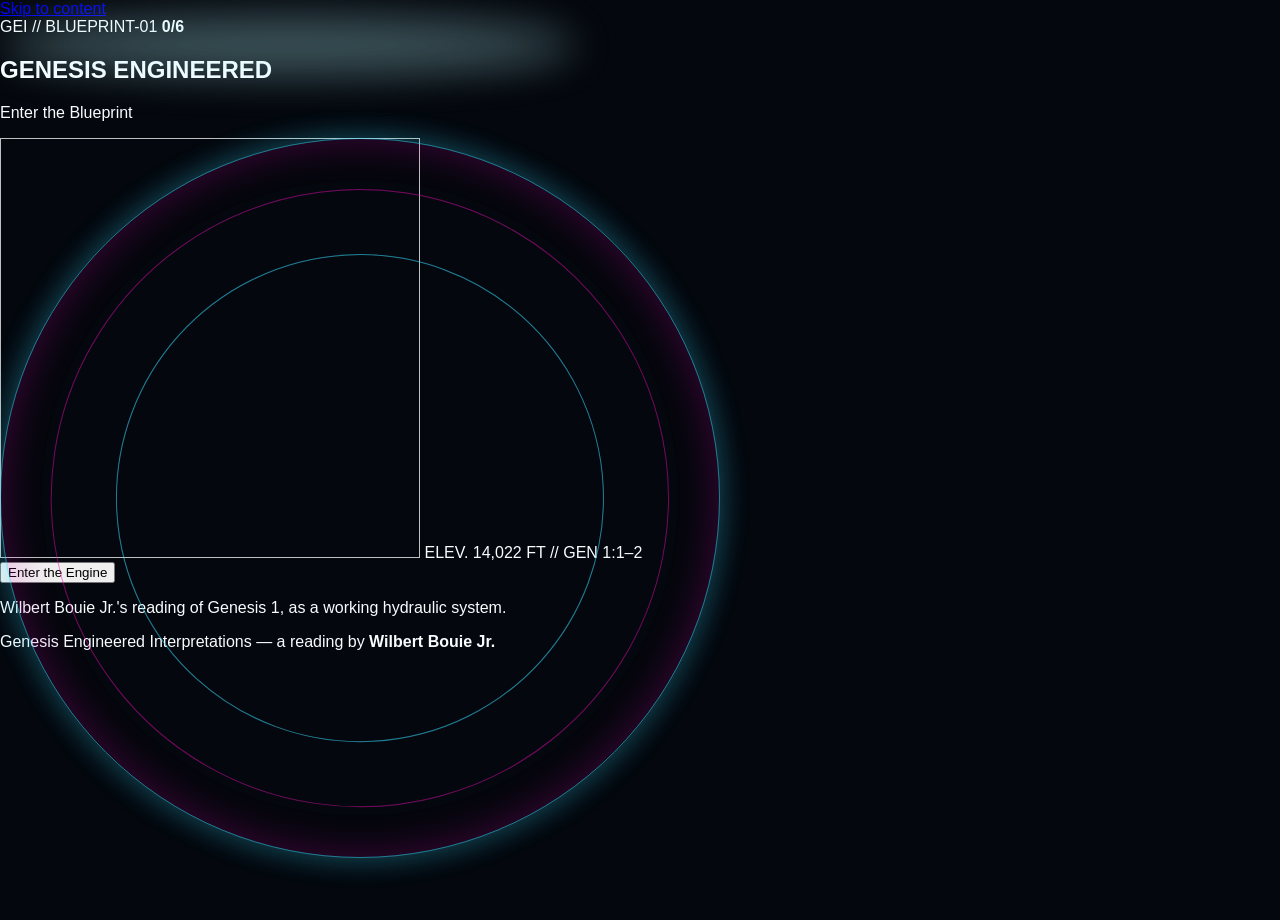
<file: index.html>
<!DOCTYPE html>
<html lang="en">
<head>
<meta charset="UTF-8" />
<meta name="viewport" content="width=device-width, initial-scale=1, viewport-fit=cover" />
<title>Genesis Engineered — Enter the Blueprint</title>
<meta name="description" content="Genesis Engineered Interpretations by Wilbert Bouie Jr. — enter the mountain gate and explore six days of the blueprint." />
<link rel="stylesheet" href="assets/styles.css" />
</head>
<body>
<a class="skip-link" href="#main">Skip to content</a>

<div class="stage">
  <div class="blueprint-grid" aria-hidden="true"></div>
  <div class="atmosphere" aria-hidden="true">
    <span class="ray ray--a"></span>
    <span class="ray ray--b"></span>
    <span class="ray ray--c"></span>
    <span class="mist mist--low"></span>
    <span class="mist mist--mid"></span>
    <span class="water-line"></span>
  </div>

  <div class="wrap">
    <header class="masthead">
      <span>GEI // BLUEPRINT-01</span>
      <span class="ref" id="progress-track" aria-live="polite">
        <span class="progress-dot" data-day="1"></span><span class="progress-dot" data-day="2"></span><span class="progress-dot" data-day="3"></span><span class="progress-dot" data-day="4"></span><span class="progress-dot" data-day="5"></span><span class="progress-dot" data-day="6"></span>
        <span class="progress-label" id="progress-label">0/6</span>
      </span>
    </header>

    <main id="main">
      <section class="hero" aria-label="Genesis Engineered entrance">
        <h1 class="title">GENESIS ENGINEERED</h1>
        <p class="subtitle">Enter the Blueprint</p>

        <div class="portal-frame">
          <span class="portal-glow" aria-hidden="true"></span>
          <span class="portal-ring portal-ring--outer" aria-hidden="true"></span>
          <span class="portal-ring portal-ring--inner" aria-hidden="true"></span>
          <img id="hero-art" class="hero-art" alt="" width="420" height="420" />
          <p id="hero-art-fallback" class="hero-art-fallback" hidden>
            The gate artwork could not load, but the blueprint still opens below.
          </p>
          <span class="coord-readout" aria-hidden="true">ELEV. 14,022 FT // GEN 1:1–2</span>
        </div>

        <button type="button" id="enter-btn" class="btn" aria-expanded="false" aria-controls="portal-section">
          Enter the Engine
        </button>
        <p class="enter-hint">Wilbert Bouie Jr.'s reading of Genesis 1, as a working hydraulic system.</p>
      </section>

      <section id="portal-section" class="portal-section" hidden aria-label="Six days of the blueprint">
        <div class="portal-heading">
          <h2>Choose a Day</h2>
          <p>Day 1 is open. Each day gates the next.</p>
        </div>

        <div class="card-grid" id="card-grid" role="list">
          <a class="day-card" data-day="1" href="day-1.html" role="listitem" tabindex="0">
            <span class="num">01</span>
            <span class="label">Light &amp; Divide</span>
            <span class="status">Unlocked</span>
          </a>
          <a class="day-card" data-day="2" href="day-2.html" role="listitem" tabindex="0">
            <span class="num">02</span>
            <span class="label">Sky &amp; Waters</span>
            <span class="status">Locked</span>
          </a>
          <a class="day-card" data-day="3" href="day-3.html" role="listitem" tabindex="0">
            <span class="num">03</span>
            <span class="label">Land &amp; Growth</span>
            <span class="status">Locked</span>
          </a>
          <a class="day-card" data-day="4" href="day-4.html" role="listitem" tabindex="0">
            <span class="num">04</span>
            <span class="label">Lights &amp; Seasons</span>
            <span class="status">Locked</span>
          </a>
          <a class="day-card" data-day="5" href="day-5.html" role="listitem" tabindex="0">
            <span class="num">05</span>
            <span class="label">Sea &amp; Sky Life</span>
            <span class="status">Locked</span>
          </a>
          <a class="day-card" data-day="6" href="day-6.html" role="listitem" tabindex="0">
            <span class="num">06</span>
            <span class="label">Land Life &amp; Rest</span>
            <span class="status">Locked</span>
          </a>
        </div>
      </section>
    </main>

    <footer class="site-footer">
      <p class="credit-line">Genesis Engineered Interpretations — a reading by <strong>Wilbert Bouie Jr.</strong></p>
    </footer>
  </div>
</div>

<div id="toast" class="toast" role="status" aria-live="polite"></div>

<script src="assets/app.js"></script>
</body>
</html>
</file>
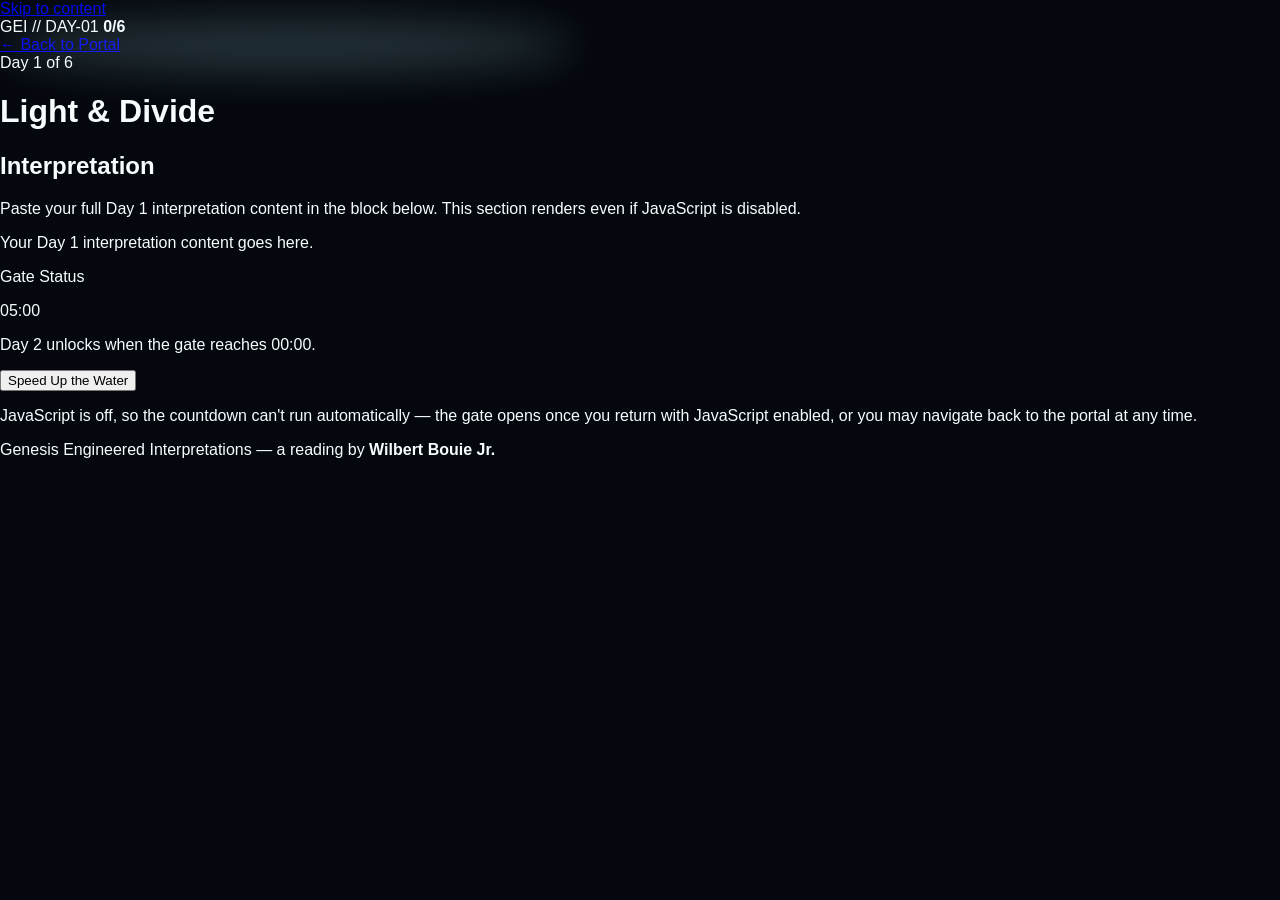
<file: day-1.html>
<!DOCTYPE html>
<html lang="en">
<head>
<meta charset="UTF-8" />
<meta name="viewport" content="width=device-width, initial-scale=1, viewport-fit=cover" />
<title>Day 1 — Light &amp; Divide · Genesis Engineered</title>
<meta name="description" content="Day 1 of the Genesis Engineered blueprint: Light &amp; Divide." />
<link rel="stylesheet" href="assets/styles.css" />
</head>
<body>
<a class="skip-link" href="#main">Skip to content</a>

<div class="stage" data-day-page="1">
  <div class="blueprint-grid" aria-hidden="true"></div>
  <div class="atmosphere" aria-hidden="true">
    <span class="ray ray--a"></span>
    <span class="ray ray--b"></span>
    <span class="mist mist--low"></span>
    <span class="water-line"></span>
  </div>

  <div class="wrap">
    <header class="masthead">
      <span>GEI // DAY-01</span>
      <span class="ref" id="progress-track" aria-live="polite">
        <span class="progress-dot" data-day="1"></span><span class="progress-dot" data-day="2"></span><span class="progress-dot" data-day="3"></span><span class="progress-dot" data-day="4"></span><span class="progress-dot" data-day="5"></span><span class="progress-dot" data-day="6"></span>
        <span class="progress-label" id="progress-label">0/6</span>
      </span>
    </header>

    <main id="main">
      <div class="day-header">
        <a class="back-link" href="index.html">&larr; Back to Portal</a>
        <div class="day-title-block">
          <span class="day-eyebrow">Day 1 of 6</span>
          <h1 class="day-title">Light &amp; Divide</h1>
        </div>
        <span aria-hidden="true"></span>
      </div>

      <div class="day-main">

        <section class="content-panel" aria-labelledby="content-heading">
          <h2 id="content-heading">Interpretation</h2>
          <p class="editor-note">Paste your full Day 1 interpretation content in the block below. This section renders even if JavaScript is disabled.</p>
          <div class="content-slot">
            <!-- ============================================================
                 PASTE YOUR DAY 1 CONTENT HERE
                 Replace this placeholder paragraph with your full write-up.
                 Headings, paragraphs, lists, and images are all fine here.
                 ============================================================ -->
            <p>Your Day 1 interpretation content goes here.</p>
          </div>
        </section>

        <section id="gate-panel" class="gate-panel" aria-labelledby="gate-heading">
          <p class="gate-label" id="gate-heading">Gate Status</p>
          <p class="timer-display" id="timer-display" aria-live="polite">05:00</p>
          <p class="timer-sub" id="timer-status">Day 2 unlocks when the gate reaches 00:00.</p>
          <button type="button" id="speed-up-btn" class="btn speed-btn">Speed Up the Water</button>
          <p class="no-js-note no-js-fallback">JavaScript is off, so the countdown can't run automatically — the gate opens once you return with JavaScript enabled, or you may navigate back to the portal at any time.</p>
        </section>

        <section id="completion-panel" class="completion-panel" hidden>
          <h2>Gate Open</h2>
          <p>Day 2 is unlocked. Head back to the portal to continue.</p>
          <a class="btn btn-secondary" href="index.html">Return to Portal</a>
        </section>

      </div>
    </main>

    <footer class="site-footer">
      <p class="credit-line">Genesis Engineered Interpretations — a reading by <strong>Wilbert Bouie Jr.</strong></p>
    </footer>
  </div>
</div>

<div id="toast" class="toast" role="status" aria-live="polite"></div>

<script src="assets/app.js"></script>
</body>
</html>
</file>
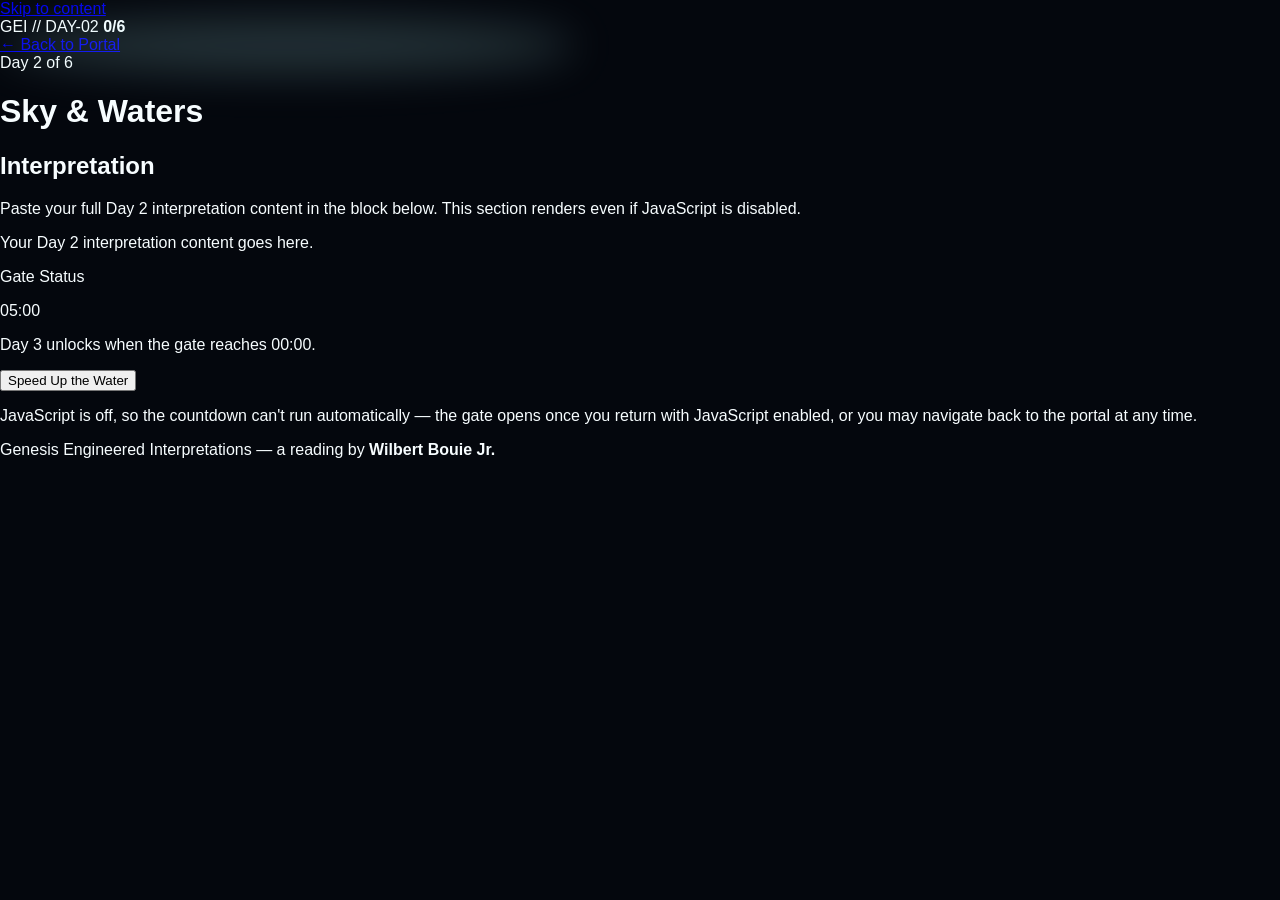
<file: day-2.html>
<!DOCTYPE html>
<html lang="en">
<head>
<meta charset="UTF-8" />
<meta name="viewport" content="width=device-width, initial-scale=1, viewport-fit=cover" />
<title>Day 2 — Sky &amp; Waters · Genesis Engineered</title>
<meta name="description" content="Day 2 of the Genesis Engineered blueprint: Sky &amp; Waters." />
<link rel="stylesheet" href="assets/styles.css" />
</head>
<body>
<a class="skip-link" href="#main">Skip to content</a>

<div class="stage" data-day-page="2">
  <div class="blueprint-grid" aria-hidden="true"></div>
  <div class="atmosphere" aria-hidden="true">
    <span class="ray ray--a"></span>
    <span class="ray ray--b"></span>
    <span class="mist mist--low"></span>
    <span class="water-line"></span>
  </div>

  <div class="wrap">
    <header class="masthead">
      <span>GEI // DAY-02</span>
      <span class="ref" id="progress-track" aria-live="polite">
        <span class="progress-dot" data-day="1"></span><span class="progress-dot" data-day="2"></span><span class="progress-dot" data-day="3"></span><span class="progress-dot" data-day="4"></span><span class="progress-dot" data-day="5"></span><span class="progress-dot" data-day="6"></span>
        <span class="progress-label" id="progress-label">0/6</span>
      </span>
    </header>

    <main id="main">
      <div class="day-header">
        <a class="back-link" href="index.html">&larr; Back to Portal</a>
        <div class="day-title-block">
          <span class="day-eyebrow">Day 2 of 6</span>
          <h1 class="day-title">Sky &amp; Waters</h1>
        </div>
        <span aria-hidden="true"></span>
      </div>

      <div class="day-main">

        <section class="content-panel" aria-labelledby="content-heading">
          <h2 id="content-heading">Interpretation</h2>
          <p class="editor-note">Paste your full Day 2 interpretation content in the block below. This section renders even if JavaScript is disabled.</p>
          <div class="content-slot">
            <!-- ============================================================
                 PASTE YOUR DAY 2 CONTENT HERE
                 Replace this placeholder paragraph with your full write-up.
                 Headings, paragraphs, lists, and images are all fine here.
                 ============================================================ -->
            <p>Your Day 2 interpretation content goes here.</p>
          </div>
        </section>

        <section id="gate-panel" class="gate-panel" aria-labelledby="gate-heading">
          <p class="gate-label" id="gate-heading">Gate Status</p>
          <p class="timer-display" id="timer-display" aria-live="polite">05:00</p>
          <p class="timer-sub" id="timer-status">Day 3 unlocks when the gate reaches 00:00.</p>
          <button type="button" id="speed-up-btn" class="btn speed-btn">Speed Up the Water</button>
          <p class="no-js-note no-js-fallback">JavaScript is off, so the countdown can't run automatically — the gate opens once you return with JavaScript enabled, or you may navigate back to the portal at any time.</p>
        </section>

        <section id="completion-panel" class="completion-panel" hidden>
          <h2>Gate Open</h2>
          <p>Day 3 is unlocked. Head back to the portal to continue.</p>
          <a class="btn btn-secondary" href="index.html">Return to Portal</a>
        </section>

      </div>
    </main>

    <footer class="site-footer">
      <p class="credit-line">Genesis Engineered Interpretations — a reading by <strong>Wilbert Bouie Jr.</strong></p>
    </footer>
  </div>
</div>

<div id="toast" class="toast" role="status" aria-live="polite"></div>

<script src="assets/app.js"></script>
</body>
</html>
</file>
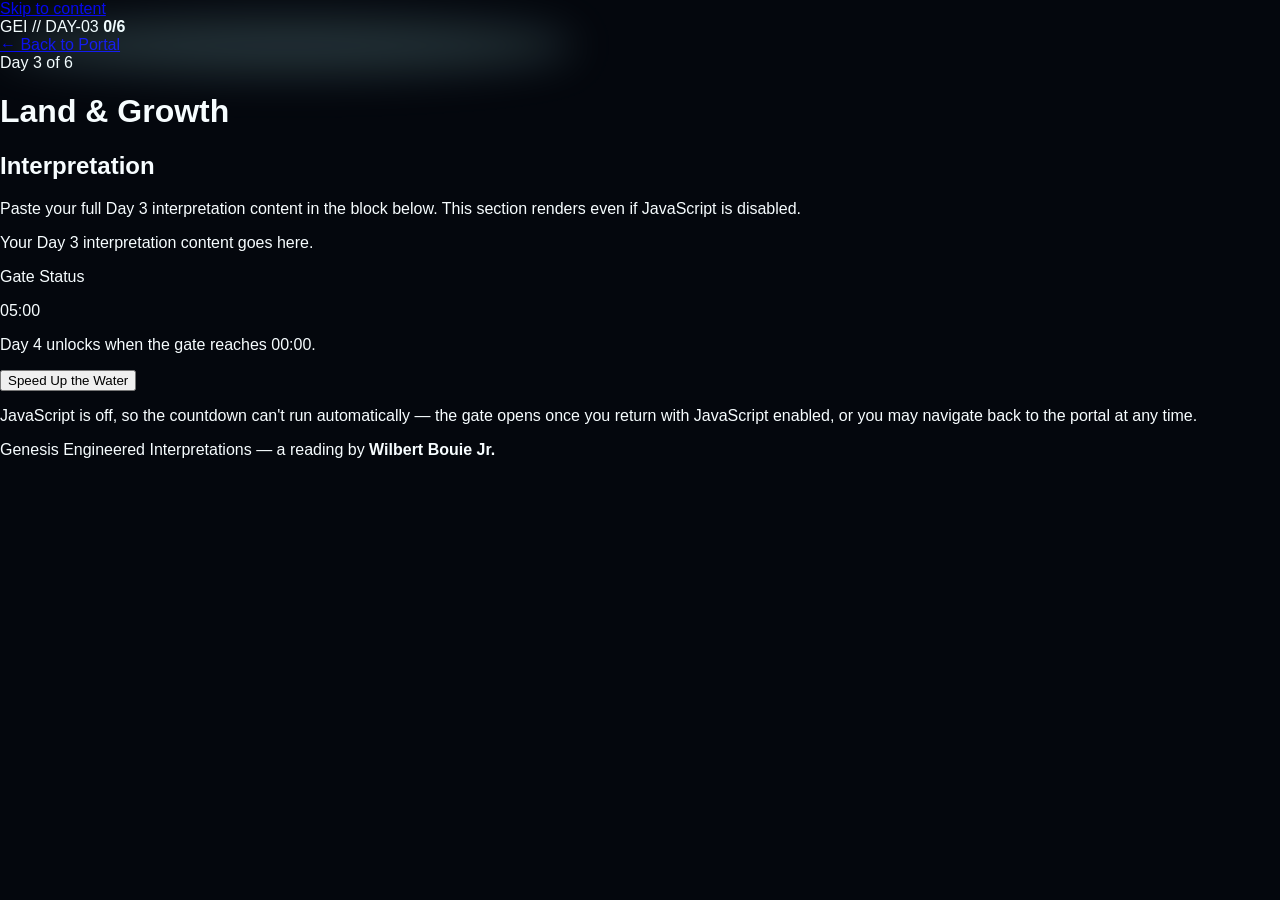
<file: day-3.html>
<!DOCTYPE html>
<html lang="en">
<head>
<meta charset="UTF-8" />
<meta name="viewport" content="width=device-width, initial-scale=1, viewport-fit=cover" />
<title>Day 3 — Land &amp; Growth · Genesis Engineered</title>
<meta name="description" content="Day 3 of the Genesis Engineered blueprint: Land &amp; Growth." />
<link rel="stylesheet" href="assets/styles.css" />
</head>
<body>
<a class="skip-link" href="#main">Skip to content</a>

<div class="stage" data-day-page="3">
  <div class="blueprint-grid" aria-hidden="true"></div>
  <div class="atmosphere" aria-hidden="true">
    <span class="ray ray--a"></span>
    <span class="ray ray--b"></span>
    <span class="mist mist--low"></span>
    <span class="water-line"></span>
  </div>

  <div class="wrap">
    <header class="masthead">
      <span>GEI // DAY-03</span>
      <span class="ref" id="progress-track" aria-live="polite">
        <span class="progress-dot" data-day="1"></span><span class="progress-dot" data-day="2"></span><span class="progress-dot" data-day="3"></span><span class="progress-dot" data-day="4"></span><span class="progress-dot" data-day="5"></span><span class="progress-dot" data-day="6"></span>
        <span class="progress-label" id="progress-label">0/6</span>
      </span>
    </header>

    <main id="main">
      <div class="day-header">
        <a class="back-link" href="index.html">&larr; Back to Portal</a>
        <div class="day-title-block">
          <span class="day-eyebrow">Day 3 of 6</span>
          <h1 class="day-title">Land &amp; Growth</h1>
        </div>
        <span aria-hidden="true"></span>
      </div>

      <div class="day-main">

        <section class="content-panel" aria-labelledby="content-heading">
          <h2 id="content-heading">Interpretation</h2>
          <p class="editor-note">Paste your full Day 3 interpretation content in the block below. This section renders even if JavaScript is disabled.</p>
          <div class="content-slot">
            <!-- ============================================================
                 PASTE YOUR DAY 3 CONTENT HERE
                 Replace this placeholder paragraph with your full write-up.
                 Headings, paragraphs, lists, and images are all fine here.
                 ============================================================ -->
            <p>Your Day 3 interpretation content goes here.</p>
          </div>
        </section>

        <section id="gate-panel" class="gate-panel" aria-labelledby="gate-heading">
          <p class="gate-label" id="gate-heading">Gate Status</p>
          <p class="timer-display" id="timer-display" aria-live="polite">05:00</p>
          <p class="timer-sub" id="timer-status">Day 4 unlocks when the gate reaches 00:00.</p>
          <button type="button" id="speed-up-btn" class="btn speed-btn">Speed Up the Water</button>
          <p class="no-js-note no-js-fallback">JavaScript is off, so the countdown can't run automatically — the gate opens once you return with JavaScript enabled, or you may navigate back to the portal at any time.</p>
        </section>

        <section id="completion-panel" class="completion-panel" hidden>
          <h2>Gate Open</h2>
          <p>Day 4 is unlocked. Head back to the portal to continue.</p>
          <a class="btn btn-secondary" href="index.html">Return to Portal</a>
        </section>

      </div>
    </main>

    <footer class="site-footer">
      <p class="credit-line">Genesis Engineered Interpretations — a reading by <strong>Wilbert Bouie Jr.</strong></p>
    </footer>
  </div>
</div>

<div id="toast" class="toast" role="status" aria-live="polite"></div>

<script src="assets/app.js"></script>
</body>
</html>
</file>
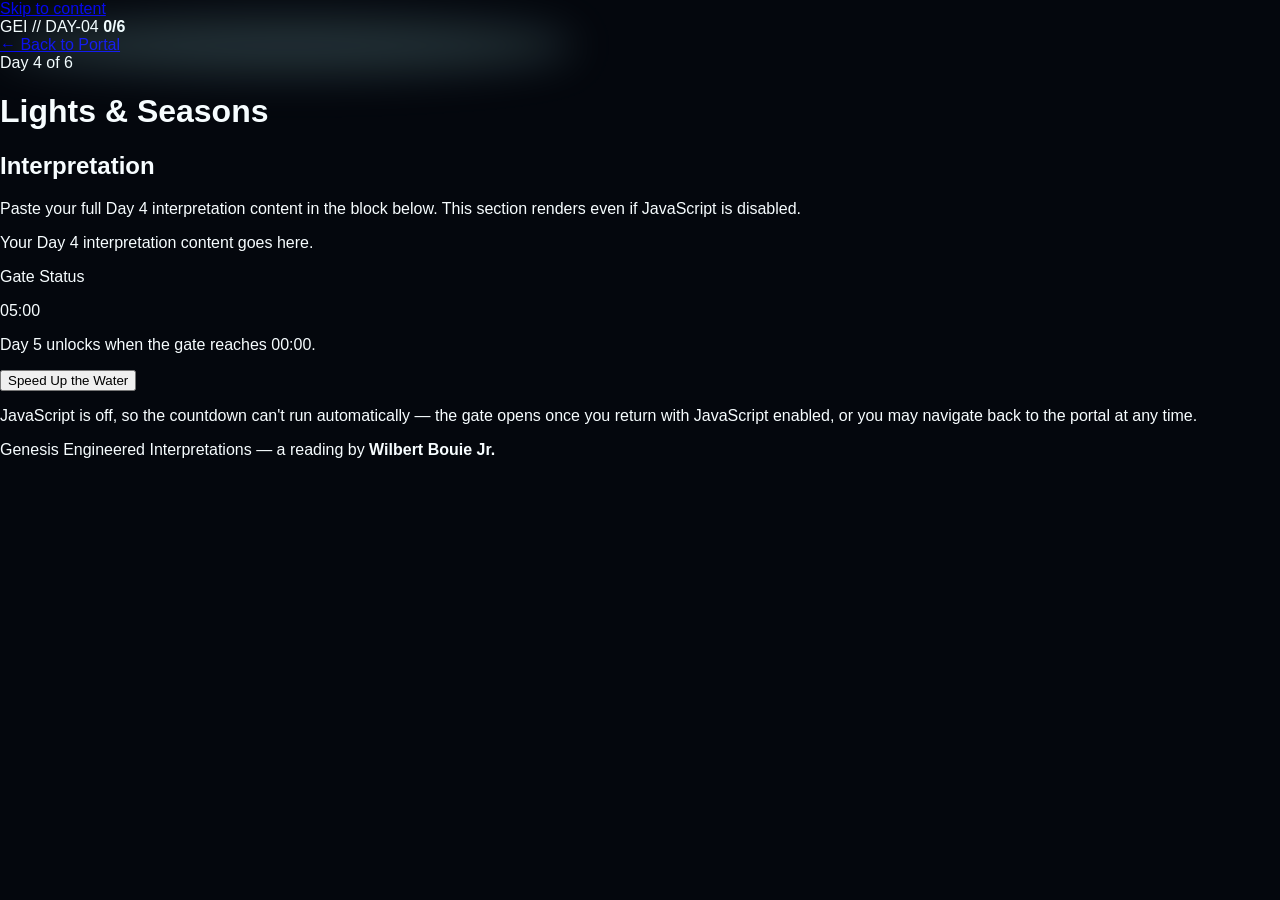
<file: day-4.html>
<!DOCTYPE html>
<html lang="en">
<head>
<meta charset="UTF-8" />
<meta name="viewport" content="width=device-width, initial-scale=1, viewport-fit=cover" />
<title>Day 4 — Lights &amp; Seasons · Genesis Engineered</title>
<meta name="description" content="Day 4 of the Genesis Engineered blueprint: Lights &amp; Seasons." />
<link rel="stylesheet" href="assets/styles.css" />
</head>
<body>
<a class="skip-link" href="#main">Skip to content</a>

<div class="stage" data-day-page="4">
  <div class="blueprint-grid" aria-hidden="true"></div>
  <div class="atmosphere" aria-hidden="true">
    <span class="ray ray--a"></span>
    <span class="ray ray--b"></span>
    <span class="mist mist--low"></span>
    <span class="water-line"></span>
  </div>

  <div class="wrap">
    <header class="masthead">
      <span>GEI // DAY-04</span>
      <span class="ref" id="progress-track" aria-live="polite">
        <span class="progress-dot" data-day="1"></span><span class="progress-dot" data-day="2"></span><span class="progress-dot" data-day="3"></span><span class="progress-dot" data-day="4"></span><span class="progress-dot" data-day="5"></span><span class="progress-dot" data-day="6"></span>
        <span class="progress-label" id="progress-label">0/6</span>
      </span>
    </header>

    <main id="main">
      <div class="day-header">
        <a class="back-link" href="index.html">&larr; Back to Portal</a>
        <div class="day-title-block">
          <span class="day-eyebrow">Day 4 of 6</span>
          <h1 class="day-title">Lights &amp; Seasons</h1>
        </div>
        <span aria-hidden="true"></span>
      </div>

      <div class="day-main">

        <section class="content-panel" aria-labelledby="content-heading">
          <h2 id="content-heading">Interpretation</h2>
          <p class="editor-note">Paste your full Day 4 interpretation content in the block below. This section renders even if JavaScript is disabled.</p>
          <div class="content-slot">
            <!-- ============================================================
                 PASTE YOUR DAY 4 CONTENT HERE
                 Replace this placeholder paragraph with your full write-up.
                 Headings, paragraphs, lists, and images are all fine here.
                 ============================================================ -->
            <p>Your Day 4 interpretation content goes here.</p>
          </div>
        </section>

        <section id="gate-panel" class="gate-panel" aria-labelledby="gate-heading">
          <p class="gate-label" id="gate-heading">Gate Status</p>
          <p class="timer-display" id="timer-display" aria-live="polite">05:00</p>
          <p class="timer-sub" id="timer-status">Day 5 unlocks when the gate reaches 00:00.</p>
          <button type="button" id="speed-up-btn" class="btn speed-btn">Speed Up the Water</button>
          <p class="no-js-note no-js-fallback">JavaScript is off, so the countdown can't run automatically — the gate opens once you return with JavaScript enabled, or you may navigate back to the portal at any time.</p>
        </section>

        <section id="completion-panel" class="completion-panel" hidden>
          <h2>Gate Open</h2>
          <p>Day 5 is unlocked. Head back to the portal to continue.</p>
          <a class="btn btn-secondary" href="index.html">Return to Portal</a>
        </section>

      </div>
    </main>

    <footer class="site-footer">
      <p class="credit-line">Genesis Engineered Interpretations — a reading by <strong>Wilbert Bouie Jr.</strong></p>
    </footer>
  </div>
</div>

<div id="toast" class="toast" role="status" aria-live="polite"></div>

<script src="assets/app.js"></script>
</body>
</html>
</file>
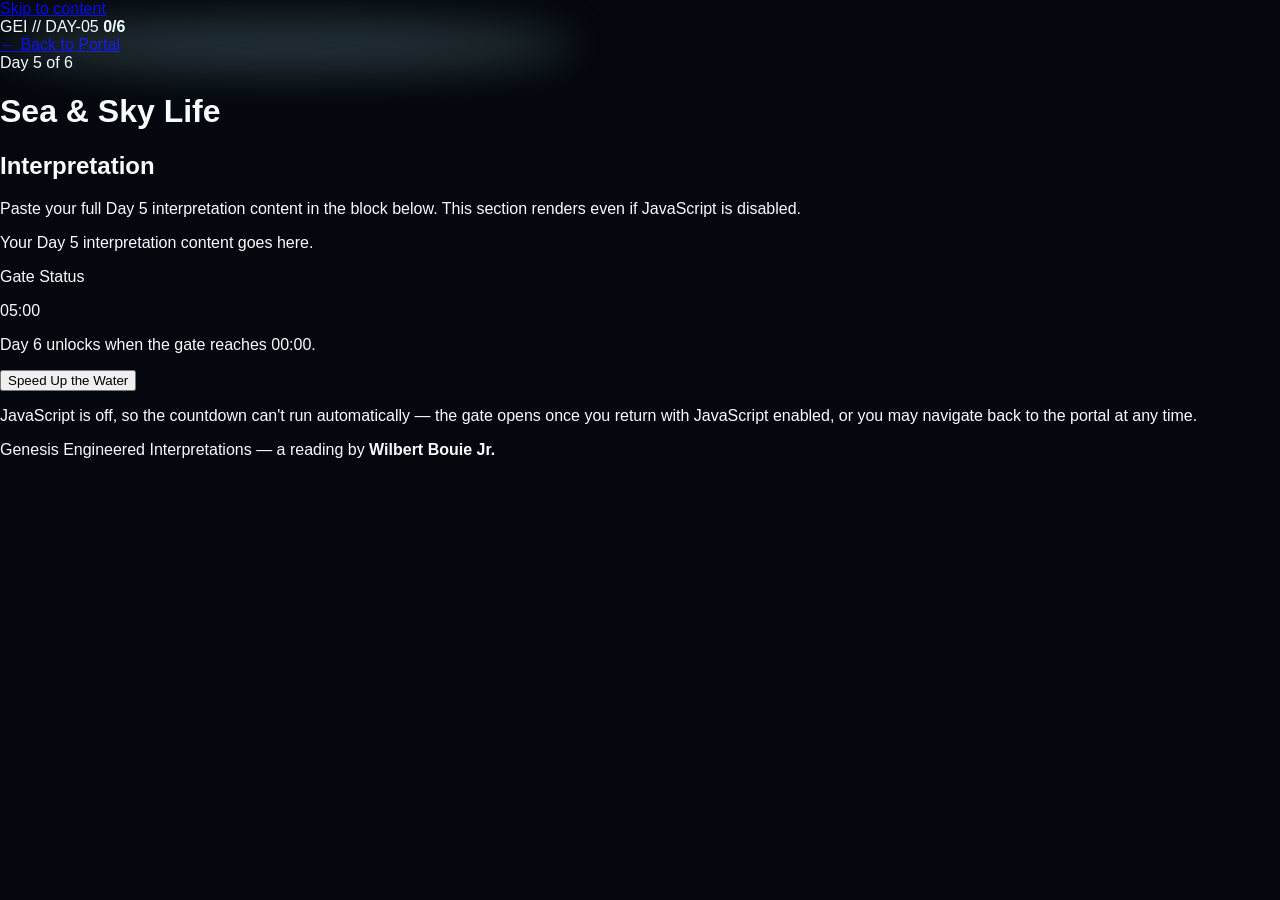
<file: day-5.html>
<!DOCTYPE html>
<html lang="en">
<head>
<meta charset="UTF-8" />
<meta name="viewport" content="width=device-width, initial-scale=1, viewport-fit=cover" />
<title>Day 5 — Sea &amp; Sky Life · Genesis Engineered</title>
<meta name="description" content="Day 5 of the Genesis Engineered blueprint: Sea &amp; Sky Life." />
<link rel="stylesheet" href="assets/styles.css" />
</head>
<body>
<a class="skip-link" href="#main">Skip to content</a>

<div class="stage" data-day-page="5">
  <div class="blueprint-grid" aria-hidden="true"></div>
  <div class="atmosphere" aria-hidden="true">
    <span class="ray ray--a"></span>
    <span class="ray ray--b"></span>
    <span class="mist mist--low"></span>
    <span class="water-line"></span>
  </div>

  <div class="wrap">
    <header class="masthead">
      <span>GEI // DAY-05</span>
      <span class="ref" id="progress-track" aria-live="polite">
        <span class="progress-dot" data-day="1"></span><span class="progress-dot" data-day="2"></span><span class="progress-dot" data-day="3"></span><span class="progress-dot" data-day="4"></span><span class="progress-dot" data-day="5"></span><span class="progress-dot" data-day="6"></span>
        <span class="progress-label" id="progress-label">0/6</span>
      </span>
    </header>

    <main id="main">
      <div class="day-header">
        <a class="back-link" href="index.html">&larr; Back to Portal</a>
        <div class="day-title-block">
          <span class="day-eyebrow">Day 5 of 6</span>
          <h1 class="day-title">Sea &amp; Sky Life</h1>
        </div>
        <span aria-hidden="true"></span>
      </div>

      <div class="day-main">

        <section class="content-panel" aria-labelledby="content-heading">
          <h2 id="content-heading">Interpretation</h2>
          <p class="editor-note">Paste your full Day 5 interpretation content in the block below. This section renders even if JavaScript is disabled.</p>
          <div class="content-slot">
            <!-- ============================================================
                 PASTE YOUR DAY 5 CONTENT HERE
                 Replace this placeholder paragraph with your full write-up.
                 Headings, paragraphs, lists, and images are all fine here.
                 ============================================================ -->
            <p>Your Day 5 interpretation content goes here.</p>
          </div>
        </section>

        <section id="gate-panel" class="gate-panel" aria-labelledby="gate-heading">
          <p class="gate-label" id="gate-heading">Gate Status</p>
          <p class="timer-display" id="timer-display" aria-live="polite">05:00</p>
          <p class="timer-sub" id="timer-status">Day 6 unlocks when the gate reaches 00:00.</p>
          <button type="button" id="speed-up-btn" class="btn speed-btn">Speed Up the Water</button>
          <p class="no-js-note no-js-fallback">JavaScript is off, so the countdown can't run automatically — the gate opens once you return with JavaScript enabled, or you may navigate back to the portal at any time.</p>
        </section>

        <section id="completion-panel" class="completion-panel" hidden>
          <h2>Gate Open</h2>
          <p>Day 6 is unlocked. Head back to the portal to continue.</p>
          <a class="btn btn-secondary" href="index.html">Return to Portal</a>
        </section>

      </div>
    </main>

    <footer class="site-footer">
      <p class="credit-line">Genesis Engineered Interpretations — a reading by <strong>Wilbert Bouie Jr.</strong></p>
    </footer>
  </div>
</div>

<div id="toast" class="toast" role="status" aria-live="polite"></div>

<script src="assets/app.js"></script>
</body>
</html>
</file>
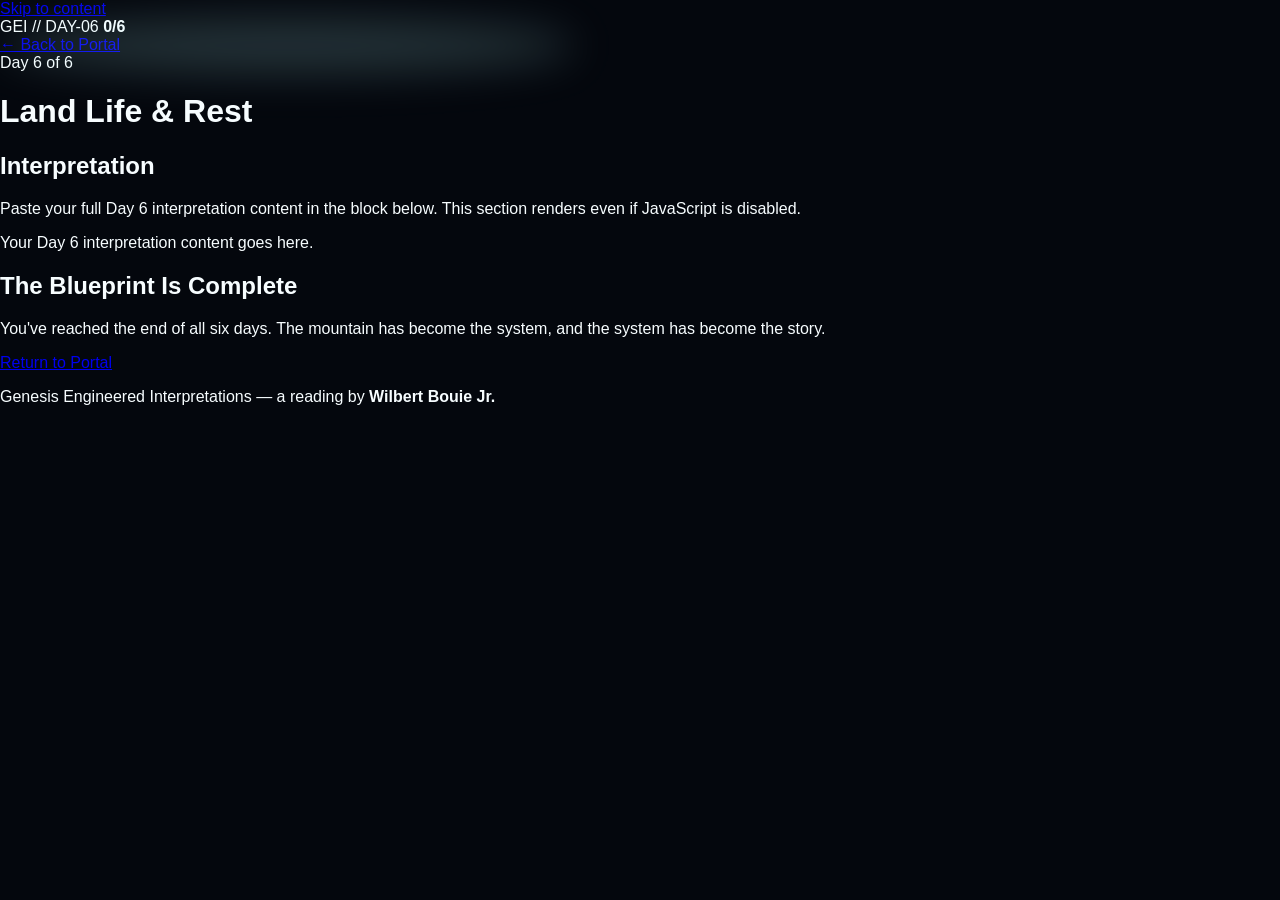
<file: day-6.html>
<!DOCTYPE html>
<html lang="en">
<head>
<meta charset="UTF-8" />
<meta name="viewport" content="width=device-width, initial-scale=1, viewport-fit=cover" />
<title>Day 6 — Land Life &amp; Rest · Genesis Engineered</title>
<meta name="description" content="Day 6 of the Genesis Engineered blueprint: Land Life &amp; Rest." />
<link rel="stylesheet" href="assets/styles.css" />
</head>
<body>
<a class="skip-link" href="#main">Skip to content</a>

<div class="stage" data-day-page="6">
  <div class="blueprint-grid" aria-hidden="true"></div>
  <div class="atmosphere" aria-hidden="true">
    <span class="ray ray--a"></span>
    <span class="ray ray--b"></span>
    <span class="mist mist--low"></span>
    <span class="water-line"></span>
  </div>

  <div class="wrap">
    <header class="masthead">
      <span>GEI // DAY-06</span>
      <span class="ref" id="progress-track" aria-live="polite">
        <span class="progress-dot" data-day="1"></span><span class="progress-dot" data-day="2"></span><span class="progress-dot" data-day="3"></span><span class="progress-dot" data-day="4"></span><span class="progress-dot" data-day="5"></span><span class="progress-dot" data-day="6"></span>
        <span class="progress-label" id="progress-label">0/6</span>
      </span>
    </header>

    <main id="main">
      <div class="day-header">
        <a class="back-link" href="index.html">&larr; Back to Portal</a>
        <div class="day-title-block">
          <span class="day-eyebrow">Day 6 of 6</span>
          <h1 class="day-title">Land Life &amp; Rest</h1>
        </div>
        <span aria-hidden="true"></span>
      </div>

      <div class="day-main">

        <section class="content-panel" aria-labelledby="content-heading">
          <h2 id="content-heading">Interpretation</h2>
          <p class="editor-note">Paste your full Day 6 interpretation content in the block below. This section renders even if JavaScript is disabled.</p>
          <div class="content-slot">
            <!-- ============================================================
                 PASTE YOUR DAY 6 CONTENT HERE
                 Replace this placeholder paragraph with your full write-up.
                 Headings, paragraphs, lists, and images are all fine here.
                 ============================================================ -->
            <p>Your Day 6 interpretation content goes here.</p>
          </div>
        </section>

        <section id="gate-panel" class="gate-panel" hidden></section>

        <section id="completion-panel" class="completion-panel">
          <h2>The Blueprint Is Complete</h2>
          <p>You've reached the end of all six days. The mountain has become the system, and the system has become the story.</p>
          <a class="btn btn-secondary" href="index.html">Return to Portal</a>
        </section>

      </div>
    </main>

    <footer class="site-footer">
      <p class="credit-line">Genesis Engineered Interpretations — a reading by <strong>Wilbert Bouie Jr.</strong></p>
    </footer>
  </div>
</div>

<div id="toast" class="toast" role="status" aria-live="polite"></div>

<script src="assets/app.js"></script>
</body>
</html>
</file>
<file: assets/styles.css>
:root{--cyan:#39dcff;--blue:#3867ff;--pink:#f310ba;--dark:#04070d;--muted:#a9bdca;--white:#f7fdff}*{box-sizing:border-box}html{scroll-behavior:smooth}body{margin:0;background:var(--dark);color:var(--white);font-family:Arial,Helvetica,sans-serif;overflow-x:hidden}.progress-bar{position:sticky;top:0;z-index:30;display:flex;align-items:center;justify-content:center;gap:14px;padding:10px 16px;background:rgba(255,255,255,.97);color:#004d61;box-shadow:0 3px 18px #001c2430;font-size:11px;letter-spacing:2px;text-transform:uppercase}.progress-label{font-weight:800}.progress-track{width:min(58vw,720px);height:7px;border-radius:99px;background:#dce7ea}.progress-fill{position:relative;height:100%;width:0;border-radius:99px;background:linear-gradient(90deg,#004d61,#00a9bd,#19d9e8);transition:width .7s cubic-bezier(.2,1,.3,1)}.progress-fill.active{box-shadow:0 0 6px #00d9e8,0 0 16px #00d9e8,0 0 28px #2fd2ff}.progress-fill.active:after{content:"";position:absolute;right:-3px;top:50%;width:8px;height:8px;transform:translateY(-50%);border-radius:50%;background:#fff;box-shadow:0 0 7px #00eaff,0 0 15px #00eaff}.progress-bar strong.progress-excited{animation:progressExcited .65s ease}.progress-bar strong{min-width:48px;padding:5px 8px;border:1.5px solid #ff4081;border-radius:8px;text-align:center;letter-spacing:0}.welcome-shell{position:relative;isolation:isolate;min-height:calc(100vh - 44px);display:grid;place-items:center;overflow:hidden;background:linear-gradient(#060c1a 0%,#081b32 47%,#07121b 66%,#03060b 100%)}.sky-glow{position:absolute;z-index:-4;inset:-30%;background:radial-gradient(ellipse at 50% 42%,#2fd2ff2b 0,transparent 31%),radial-gradient(ellipse at 28% 25%,#f310ba20 0,transparent 28%),radial-gradient(ellipse at 80% 27%,#3d3dea2b 0,transparent 30%);animation:skyPulse 7s ease-in-out infinite}.game-grid{position:absolute;z-index:-2;inset:52% -10% -20%;opacity:.3;transform:perspective(350px) rotateX(58deg);background:linear-gradient(#39dcff3d 1px,transparent 1px),linear-gradient(90deg,#39dcff3d 1px,transparent 1px);background-size:60px 36px;mask-image:linear-gradient(transparent,#000 30%);animation:gridMove 8s linear infinite}.mountain-scene{position:absolute;z-index:-1;inset:0;overflow:hidden}.mountain{position:absolute;bottom:22%;width:78%;height:58%;clip-path:polygon(0 100%,27% 49%,38% 61%,57% 11%,68% 46%,100% 100%)}.mountain-back{left:-11%;background:linear-gradient(145deg,#172d45,#0b1524 70%);filter:blur(1px);opacity:.85}.mountain-main{right:-15%;bottom:20%;width:87%;height:65%;background:linear-gradient(145deg,#264763 0,#102a3e 38%,#09131f 80%);filter:drop-shadow(0 0 18px #2fd2ff55)}.mountain-snow{right:9%;bottom:58%;z-index:2;width:26%;height:24%;background:linear-gradient(130deg,#d8fbff,#80d8ee 48%,transparent 49%);clip-path:polygon(0 100%,50% 0,100% 100%,70% 77%,56% 84%,35% 66%);opacity:.88;filter:drop-shadow(0 0 7px #fff)}.lake{position:absolute;bottom:0;left:-5%;width:110%;height:31%;background:linear-gradient(180deg,#1ca4c45e,#092d4fbc 34%,#020812);clip-path:polygon(0 32%,18% 18%,37% 37%,58% 22%,77% 39%,100% 18%,100% 100%,0 100%)}.lake:after{content:"";position:absolute;inset:28% 0 0;background:repeating-linear-gradient(175deg,transparent 0 16px,#94efff22 17px 18px,transparent 19px 31px);animation:waterShift 8s linear infinite}.mist{position:absolute;border-radius:50%;background:#b9f7ff2e;filter:blur(22px);height:55px;width:45%;animation:mistDrift 13s ease-in-out infinite}.mist-one{left:2%;bottom:36%}.mist-two{right:-6%;bottom:43%;animation-delay:-6s}.portal-ring{position:absolute;width:min(75vw,720px);height:min(75vw,720px);border-radius:50%;border:1px solid #39dcff55;box-shadow:0 0 32px #39dcff33,inset 0 0 45px #f310ba22;animation:ringPulse 5s ease-in-out infinite}.portal-ring:before,.portal-ring:after,.portal-ring span{content:"";position:absolute;border-radius:50%;inset:7%;border:1px solid #f310ba44;transform:rotate(30deg)}.portal-ring:after{inset:16%;border-color:#39dcff55;transform:rotate(-48deg)}.portal-ring span:first-child{inset:25%;border-style:dashed;border-color:#fff3}.portal-ring span:last-child{inset:-3%;border-color:#39dcff22;transform:rotate(70deg)}.hero-image-wrap{position:absolute;z-index:5;top:26%;left:50%;transform:translateX(-50%);display:flex;align-items:center;justify-content:center;width:min(88vw,1080px);height:min(47vh,510px);pointer-events:none;animation:heroFloat 6s ease-in-out infinite}.hero-image-wrap:before{content:"";position:absolute;inset:18% 12%;border-radius:50%;background:radial-gradient(ellipse,#2fd2ff42 0,#3867ff20 35%,transparent 72%);filter:blur(22px);z-index:-1}.hero-image-wrap:after{content:"";position:absolute;left:12%;right:12%;bottom:4%;height:12%;border-radius:50%;background:radial-gradient(ellipse,#39dcff60,transparent 70%);filter:blur(14px);z-index:-1}.hero-image-wrap img{display:block;width:100%;height:100%;object-fit:contain;object-position:center;opacity:0;filter:drop-shadow(0 0 10px #39dcff) drop-shadow(0 0 30px #3867ff) drop-shadow(0 0 65px #f310ba);transition:opacity .35s ease,filter .35s ease}.hero-image-wrap img.artifact-ready{opacity:1;animation:heroEnter 1.4s cubic-bezier(.2,1,.3,1) both}.hero-image-wrap img:hover{filter:drop-shadow(0 0 14px #fff) drop-shadow(0 0 36px #39dcff) drop-shadow(0 0 70px #f310ba)}.welcome-copy{position:absolute;z-index:8;top:clamp(72px,10vh,132px);left:50%;width:min(100% - 24px,1100px);transform:translateX(-50%);padding:0 12px;text-align:center;pointer-events:none}.eyebrow{color:#a9efff;font-size:clamp(.58rem,1.2vw,.72rem);letter-spacing:clamp(1px,.45vw,3px);line-height:1.45;text-transform:uppercase;font-weight:700}.welcome-copy h1{margin:14px 0 8px;font-size:clamp(2.25rem,9vw,8rem);line-height:.88;letter-spacing:clamp(1px,1vw,5px);overflow-wrap:anywhere;text-shadow:0 0 14px var(--cyan),0 0 40px var(--pink)}.welcome-copy h1 span{display:inline-block;color:#fff}.welcome-copy h2{margin:24px 0 10px;font-size:clamp(1rem,3vw,2rem);letter-spacing:clamp(1px,.7vw,4px);font-weight:400}.intro{color:#e9f9ff;opacity:.85;font-size:clamp(.8rem,1.8vw,1rem)}.gate-button{position:absolute;bottom:46px;z-index:10;border:1px solid #ffffff55;color:#fff;cursor:pointer;padding:15px 36px;border-radius:999px;background:linear-gradient(90deg,var(--cyan),var(--blue),var(--pink));box-shadow:0 0 18px var(--cyan),0 0 38px var(--pink);transition:.25s;font-weight:800;letter-spacing:2px}.gate-button span,.gate-button small{display:block}.gate-button small{margin-top:4px;font-size:.62rem;letter-spacing:2px;opacity:.85;text-transform:uppercase}.gate-button:hover{transform:scale(1.08);box-shadow:0 0 30px var(--cyan),0 0 55px var(--pink)}.scene-label{position:absolute;bottom:15px;right:20px;z-index:5;color:#9deaff88;font:10px monospace;letter-spacing:2px}.locked-tap{animation:lockedShake .55s ease!important;filter:grayscale(.45);}.day-page-shell{position:relative;min-height:calc(100vh - 44px);overflow:hidden;padding:clamp(45px,8vw,100px) 7vw 70px;background:radial-gradient(circle at 50% 25%,#12354a,#070913 48%,#06070d)}.day-atmosphere{position:absolute;inset:0;pointer-events:none;background:radial-gradient(circle at 50% 68%,#2fd2ff18,transparent 30%),repeating-linear-gradient(175deg,transparent 0 44px,#2fd2ff08 45px 46px);animation:waterShift 12s linear infinite}.day-content{position:relative;max-width:800px;margin:0 auto;text-align:center}.day-content h1{margin:15px 0;font-size:clamp(2.2rem,6vw,5.5rem);line-height:1;text-shadow:0 0 18px #2fd2ff88}.day-intro{color:var(--muted);font-size:clamp(1rem,2vw,1.3rem);line-height:1.6}.content-placeholder{margin:35px auto 28px;padding:28px;border:1px solid #ffffff1c;border-radius:16px;background:#ffffff08;color:var(--muted)}.content-placeholder span{color:#a9efff;font-size:.7rem;letter-spacing:2px;font-weight:bold}.unlock-panel{position:relative;max-width:520px;margin:30px auto;padding:25px;text-align:center;border:1px solid #2fd2ff66;border-radius:20px;background:linear-gradient(145deg,#12344b99,#080c18dd);box-shadow:0 0 30px #2fd2ff1c}.timer-orbit{display:grid;place-items:center;width:138px;height:138px;margin:0 auto 17px;border-radius:50%;border:1px solid #2fd2ff88;box-shadow:0 0 15px #2fd2ff66,inset 0 0 25px #2fd2ff33;animation:ringPulse 4s ease-in-out infinite}.timer-orbit span{font:700 2rem monospace;color:#fff;text-shadow:0 0 12px #2fd2ff}.timer-kicker{color:#a9efff;font-size:.72rem;letter-spacing:3px}.unlock-panel p{min-height:22px;color:var(--muted);font-size:.9rem}.speed-button{margin-top:10px;padding:13px 22px;border:1px solid #62e8ff88;border-radius:999px;color:#fff;background:linear-gradient(90deg,#0f8fa9,#3d3dea);cursor:pointer;font-weight:bold;letter-spacing:1px;box-shadow:0 0 16px #2fd2ff44}.speed-button:hover{transform:translateY(-2px);box-shadow:0 0 25px #2fd2ff99}.speed-button small{display:block;margin-top:4px;opacity:.75;font-size:.65rem;font-weight:normal}.unlock-panel.unlocked{border-color:#7ff0c2;box-shadow:0 0 35px #7ff0c255}.unlock-panel.is-locked{border-color:#ff408188}.unlock-panel.is-locked strong{color:#ff9abf}.unlock-panel.is-locked a{display:inline-block;margin-top:8px;color:#a9efff}.unlock-panel.is-locked .timer-orbit,.unlock-panel.is-locked .speed-button{display:none}#geiToast{position:fixed;left:50%;bottom:25px;z-index:100;transform:translate(-50%,20px);opacity:0;padding:13px 18px;border:1px solid #ff4081aa;border-radius:10px;background:#18091adf;color:#fff;font-size:.75rem;letter-spacing:1px;text-align:center;pointer-events:none;transition:.25s;box-shadow:0 0 25px #f310ba66}#geiToast.show{transform:translate(-50%,0);opacity:1}#geiToast.water{border-color:#2fd2ffaa;background:#06202bdd;box-shadow:0 0 25px #2fd2ff66}.portal-section{min-height:calc(100vh - 44px);padding:76px 7vw 60px;background:radial-gradient(circle at 50% 0,#12354a,#070913 42%,#06070d)}.portal-heading{text-align:center;max-width:760px;margin:0 auto 42px}.portal-heading h2{font-size:clamp(2rem,5vw,4.6rem);margin:10px 0;line-height:1;letter-spacing:2px}.portal-heading p:last-child{color:var(--muted)}.day-grid{display:grid;grid-template-columns:repeat(3,1fr);gap:20px;max-width:1120px;margin:auto}.day-card{position:relative;min-height:235px;padding:25px;text-decoration:none;color:#fff;border:1px solid #ffffff20;border-radius:18px;overflow:hidden;background:linear-gradient(145deg,#ffffff10,#ffffff03);box-shadow:inset 0 1px #ffffff15,0 15px 40px #0005;transition:.3s}.day-card:before{content:"";position:absolute;width:180px;height:180px;right:-50px;top:-60px;border-radius:50%;background:var(--card-color);filter:blur(30px);opacity:.25}.day-card:hover{transform:translateY(-8px);border-color:var(--card-color);box-shadow:0 0 28px #39dcff55}.day-card.activating{animation:cardActivate .55s ease both;border-color:var(--card-color);box-shadow:0 0 28px var(--card-color),inset 0 0 25px var(--card-color)}.day-card.activating:after{content:"DAY ACTIVATED";position:absolute;inset:auto 20px 18px;color:#fff;font-size:.64rem;letter-spacing:2px;font-weight:bold;text-shadow:0 0 8px var(--card-color)}.day-number{font-size:.75rem;letter-spacing:3px;color:var(--card-color);font-weight:800}.day-icon{float:right;font-size:2rem;color:var(--card-color)}.day-card h3{position:relative;margin:35px 0 8px;font-size:1.35rem}.day-card p{color:var(--muted);font-size:.9rem}.card-link{position:absolute;bottom:22px;color:var(--card-color);font-size:.78rem;letter-spacing:1px;text-transform:uppercase;font-weight:bold}.day-1{--card-color:#2fd2ff}.day-2{--card-color:#6c8dff}.day-3{--card-color:#7ff0c2}.day-4{--card-color:#ffe071}.day-5{--card-color:#ff75d9}.day-6{--card-color:#ff9c6e}.text-button{display:block;margin:38px auto 0;border:0;background:none;color:#a9efff;cursor:pointer;font-size:.85rem;letter-spacing:1px}.text-button:hover{text-decoration:underline}@keyframes lockedShake{0%,100%{transform:translateX(0)}25%{transform:translateX(-7px)}75%{transform:translateX(7px)}}@keyframes progressExcited{0%{transform:scale(1);box-shadow:0 0 0 #ff408100}45%{transform:scale(1.25);box-shadow:0 0 18px #ff4081aa}100%{transform:scale(1);box-shadow:0 0 0 #ff408100}}@keyframes cardActivate{0%{transform:scale(1)}35%{transform:scale(1.04) translateY(-5px)}100%{transform:scale(1) translateY(0)}}@keyframes skyPulse{50%{transform:scale(1.08);opacity:.8}}@keyframes gridMove{to{background-position:0 36px,60px 0}}@keyframes waterShift{to{transform:translateX(70px)}}@keyframes mistDrift{50%{transform:translateX(80px) scaleX(1.15)}}@keyframes ringPulse{50%{transform:scale(1.04);opacity:.8}}@keyframes heroFloat{0%,100%{transform:translateX(-50%) translateY(0)}50%{transform:translateX(-50%) translateY(-13px)}}@keyframes heroEnter{from{opacity:0;transform:scale(.35) translateY(100px);filter:drop-shadow(0 0 0 transparent)}to{opacity:1;transform:scale(1)}}@media(max-width:760px){.day-grid{grid-template-columns:1fr}.portal-section{padding:55px 20px}.progress-bar{gap:8px}.progress-label{font-size:9px;letter-spacing:1px}.hero-image-wrap{top:32%;width:105vw;height:36vh}.welcome-copy{padding-bottom:150px}.welcome-copy h1{font-size:clamp(2.7rem,13vw,5rem)}.scene-label{font-size:8px}}@media(prefers-reduced-motion:reduce){*,*:before,*:after{animation:none!important;transition:none!important}}
</file>
